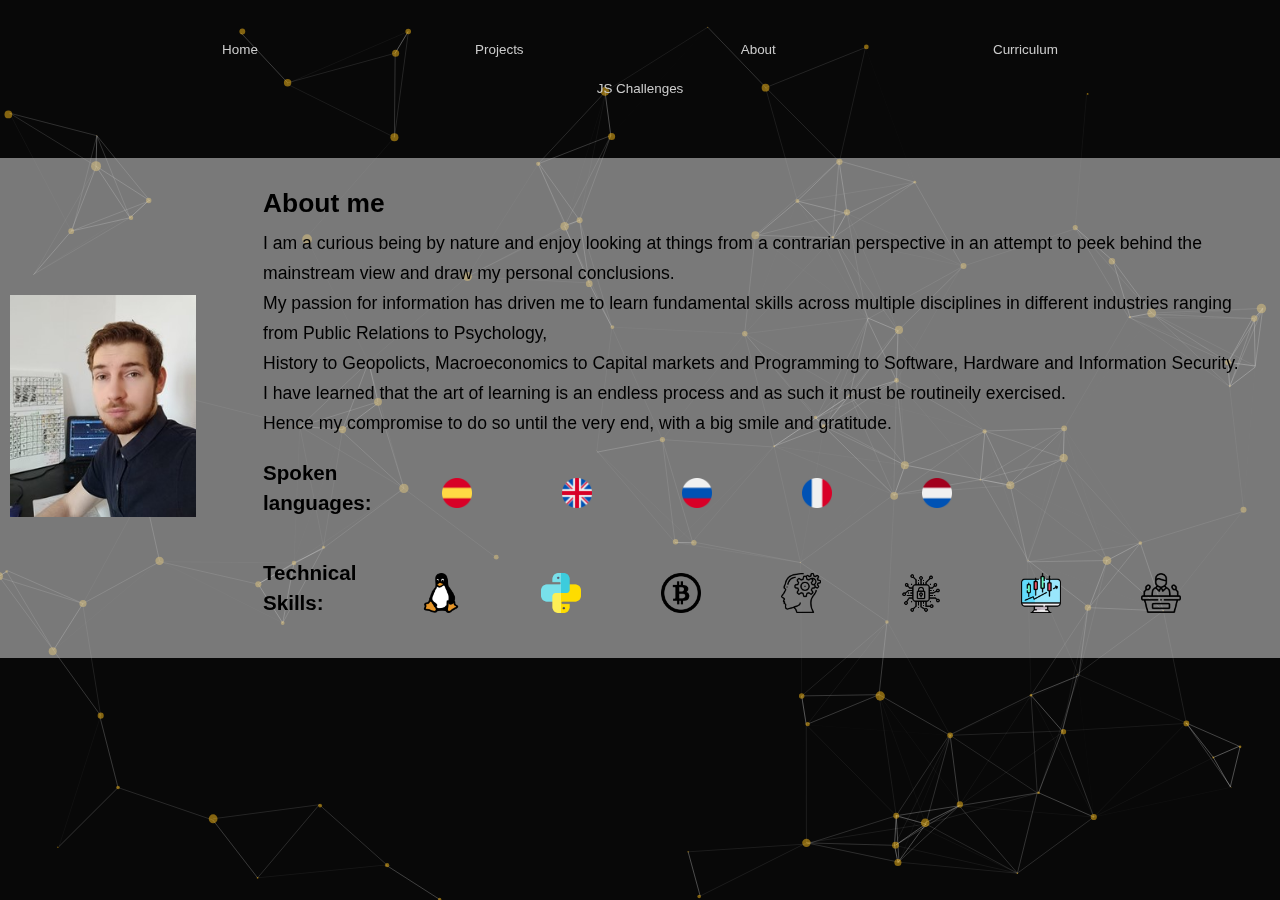
<file: about.html>
<!DOCTYPE html>
<html lang="en">
<head>
  <meta charset="UTF-8">
  <meta name="viewport" content="width=device-width, initial-scale=1.0">
  <link rel="stylesheet" href="./css/test.css" type="text/css" >

  <title>ABOUT | PM</title>
</head>

<body>

  <showcase id="particles-js">

    <header id="header">
      <div class="row-0"></div>

      <nav class="nav-bar">
        <ul>
          <li><a href="./index.html">Home</a></li>
          <li><a href="./projects.html">Projects</a></li>
          <li><a href="./about.html">About</a></li>
          <li><a href="./curriculum.html">Curriculum</a></li>
          <li><a href="./jschallenges.html">JS Challenges</a></li>
        </ul>
      </nav>

      <div class="about-container">
        <div class="image">
          <img src="./img/Picture1.jpg" alt="That's me" title="thats me">
        </div>
        <div class="about">
          <h2>About me</h2>
          <p>I am a curious being by nature and enjoy looking at things from a contrarian perspective in an attempt to peek behind the mainstream view and draw my personal conclusions.
            <br>My passion for information has driven me to learn fundamental skills across multiple disciplines in different industries ranging from
              Public Relations to Psychology, <br>History to Geopolicts, Macroeconomics to Capital markets and Programming to Software, Hardware and Information Security.
            <br> I have learned that the art of learning is an endless process and as such it must be routineily exercised. 
            <br>Hence my compromise to do so until the very end, with a big smile and gratitude. 
          </p>

          <div class="languages">
            <h3>Spoken languages: </h3>
            <img src="./img/spain.png" alt="spanish" title="spanish">
            <img src="./img/uk.png" alt="english" title="english">
            <img src="./img/russia.png" alt="russian" title="russian">
            <img src="./img/france.png" alt="french" title="french">
            <img src="./img/netherlands.png" alt="spanish" title="dutch">
            <!-- <div>Icons made by <a href="https://www.freepik.com" title="Freepik">Freepik</a> from <a href="https://www.flaticon.com/" title="Flaticon">www.flaticon.com</a></div> -->
          </div>
          <br>
          <div class="skills">
            <h3>Technical Skills: </h3>
            <img src="./img/linux.png" alt="linux systems" title="linux">
            <img src="./img/python.png" alt="python" title="python">
            <img src="./img/bitcoin.png" alt="bitcoin" title="cryptocurrency">
            <img src="./img/thinking.png" alt="psychology" title="critical thinking">
            <img src="./img/cyber-security.png" alt="cyber security" title="InfoSec">
            <img src="./img/stock.png "alt="trading" title="stock trading">
            <img src="./img/conference.png" alt="public speaking" title="public relations">

            <!-- <div>Icons made by <a href="https://www.freepik.com" title="Freepik">Freepik</a> from <a href="https://www.flaticon.com/" title="Flaticon">www.flaticon.com</a></div> -->
          </div>
      
        </div>
      </div>
    </header>

  </showcase>

</body>

</html>

<!-- <script src="javascript/typewriter.js"></script> -->

<script src="javascript/bot.js"></script>

<script src="./javascript/particles.js"></script>

<script src="./javascript/app.js"></script>
</file>
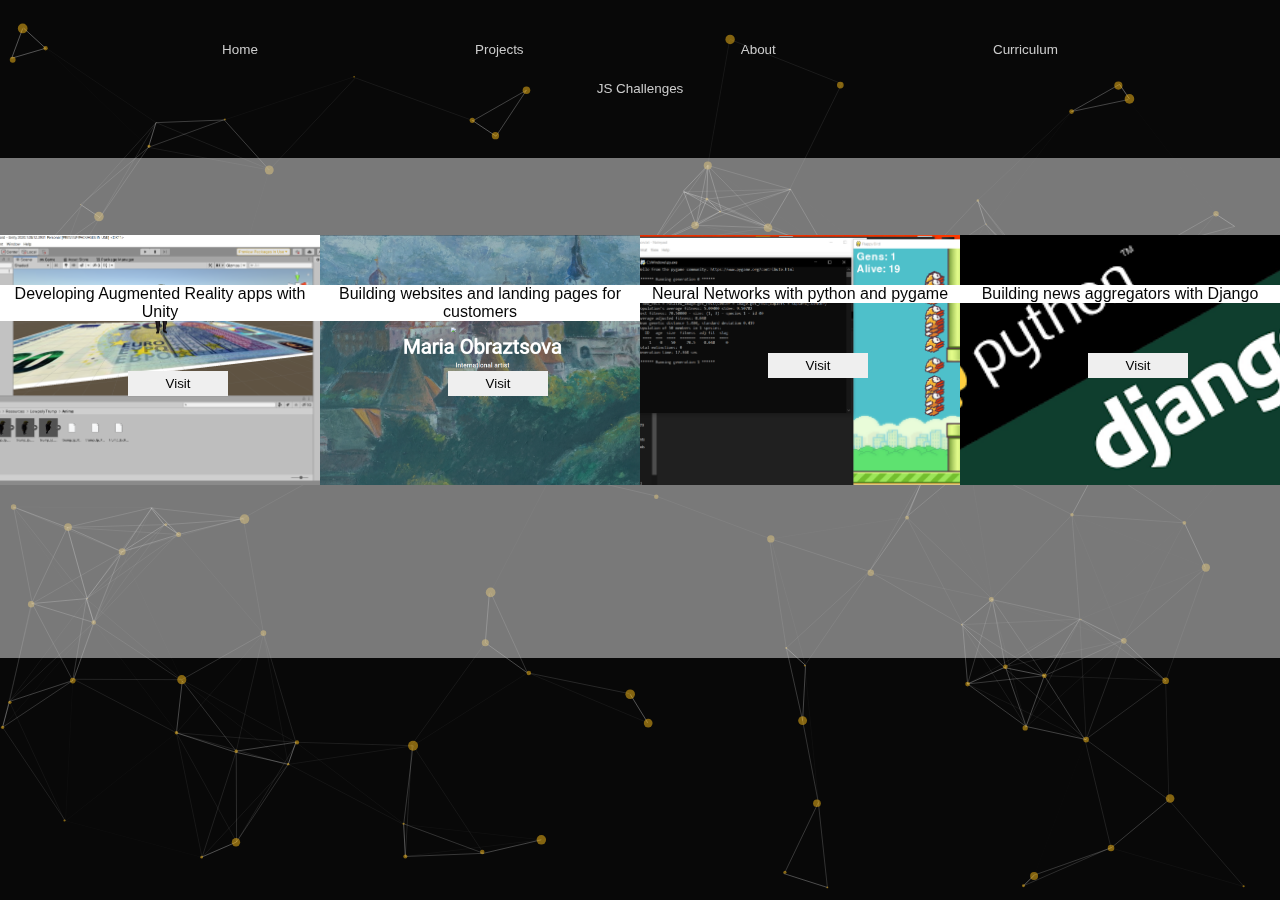
<file: projects.html>
<!DOCTYPE html>
<html lang="en">
<head>
  <meta charset="UTF-8">
  <meta name="viewport" content="width=device-width, initial-scale=1.0">
  <link rel="stylesheet" href="./css/test.css" type="text/css" >
  <title>PROJECTS | PM</title>
</head>

<body>

  <showcase id="particles-js">

    <header id="header">
      <div class="row-0"></div>

      <nav class="nav-bar">
        <ul>
          <li><a href="./index.html">Home</a></li>
          <li><a href="./projects.html">Projects</a></li>
          <li><a href="./about.html">About</a></li>
          <li><a href="./curriculum.html">Curriculum</a></li>
          <li><a href="./jschallenges.html">JS Challenges</a></li>
        </ul>
      </nav>



      <div class="projects-container">
          
        <div class="project-1"  >
              <p class="project-description">Developing Augmented Reality apps with Unity</p>
              <a href="./project_folder/unity.html" ><button>Visit</button></a>
          
        </div>

        <div class="project-2">
            <p class="project-description">Building websites and landing pages for customers</p>
            <a href="./project_folder/websites.html" ><button>Visit</button></a>
        </div>

        <div class="project-3">
            <p class="project-description">Neural Networks with python and pygame</p>
            <a href="./project_folder/neuralnetworks.html"><button>Visit</button></a>
        </div>

        <div class="project-4">
            <p class="project-description">Building news aggregators with Django</p>
            <a href="./project_folder/servers.html" ><button>Visit</button></a>        
        </div>

        
 
      </div>
      

    </header>

  </showcase>

</body>

</html>


<script src="javascript/bot.js"></script>

<script src="./javascript/particles.js"></script>

<script src="./javascript/app.js"></script>

<script>

document.getElementsByClassName("project-1").onclick = function () {
  location.href = './home.html'
}

</script>
</file>
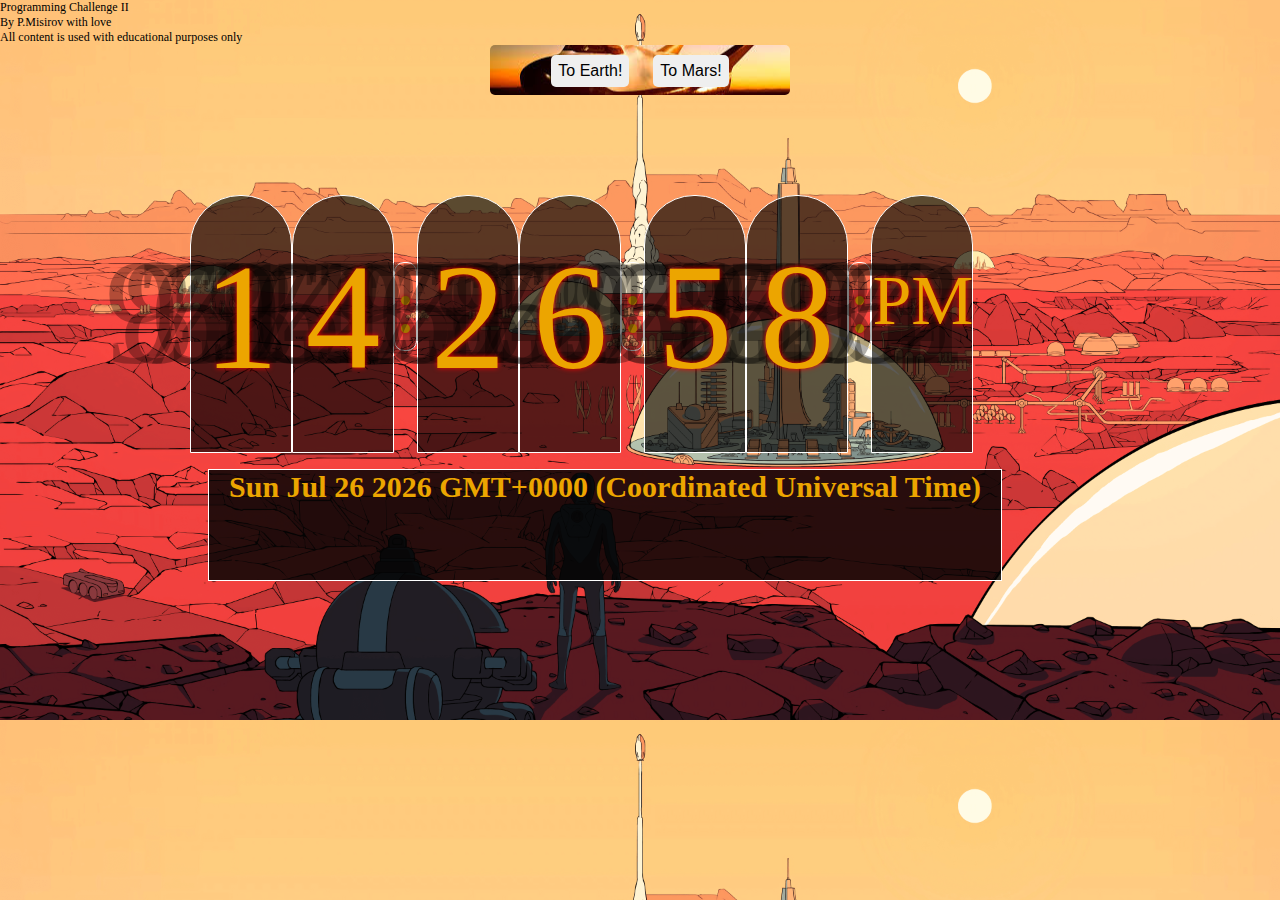
<file: Challenge_2/index_2.html>
<!DOCTYPE html>
<html lang="en">
<head>
    <meta charset="UTF-8">
    <meta http-equiv="X-UA-Compatible" content="IE=edge">
    <meta name="viewport" content="width=device-width, initial-scale=1.0">
    <link href="./css/style.css" rel="stylesheet">
    <script src="./javascript/javascript.js" defer></script>
    <title>Document</title>
</head>
<body>
<p id="author">Programming Challenge II<br>By P.Misirov with love <br>All content is used with educational purposes only</p>

    <div id="theme">
        <button onclick="changeToEarth()" >To Earth!</button>
        <button onclick="changeToMars()" >To Mars!</button>
    </div>

    <div class="container">

        <div class="tube">
            <p></p>
            <div id="hour1"></div>
        </div>
        
        <div class="tube">
            <p></p>
            <div id="hour2"></div>
            
        </div>
<!-- Separator -->
        <div class="separator">
            <p>:</p>
        </div>
<!-- Separator -->

        <div class="tube">
            <p></p>
            <div id="minute1"></div>
        </div>
        
        <div class="tube">
            <p></p>
            <div id="minute2"></div>
        </div>

<!-- Separator -->
        <div class="separator">
            <p>:</p>
        </div>
<!-- Separator -->

        <div class="tube">
            <p></p>
            <div id="second1"></div>
        </div>
        
        <div class="tube">
            <p></p>
            <div id="second2"></div>
        </div>

<!-- Separator -->
        <div class="separator">
            <p>:</p>
        </div>
<!-- Separator -->

        <div class="tube">
            <p></p>
            <div id="am-pm"></div>
        </div>
        
        <div class="base">
            <h1 id="date"></h1>
        </div>
        

        
    </div>
  
</body>

</html>
</file>
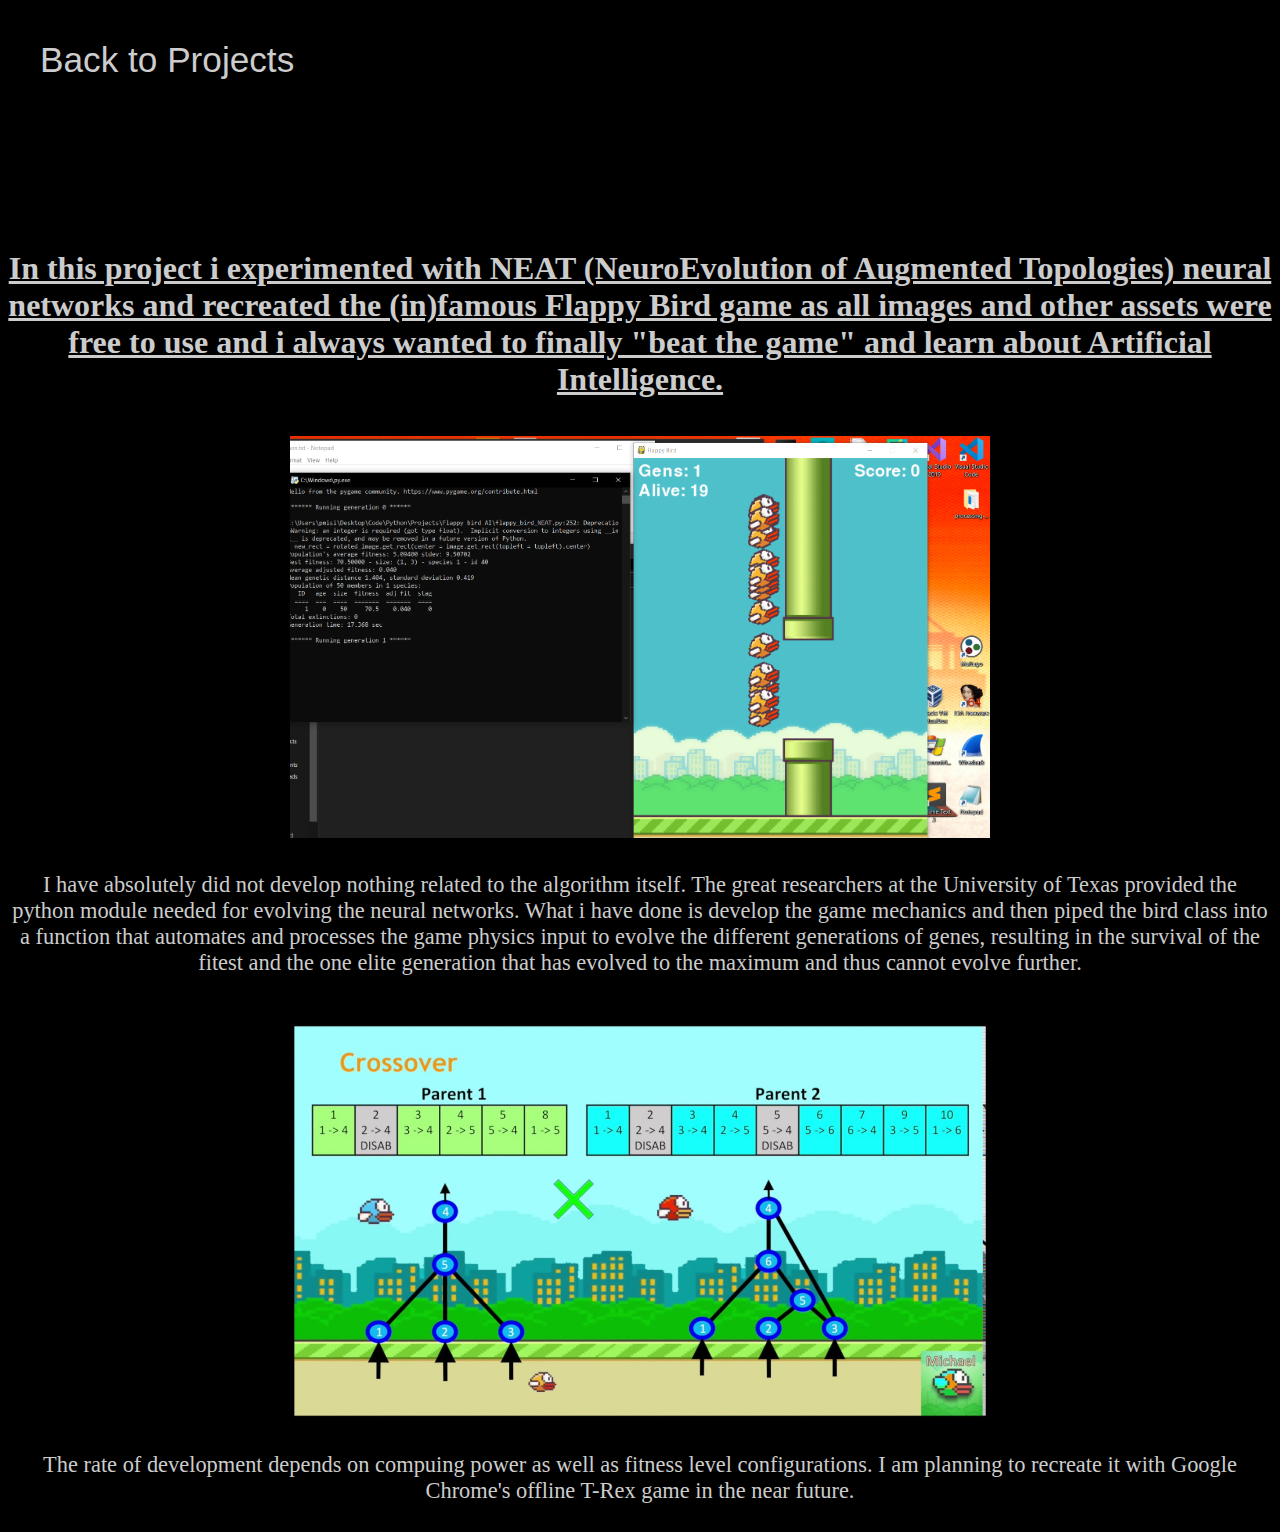
<file: project_folder/neuralnetworks.html>
<!DOCTYPE html>
<html lang="en">
<head>
  <meta charset="UTF-8">
  <meta name="viewport" content="width=device-width, initial-scale=1.0">
  <link rel="stylesheet" href="../css/projects_style.css" type="text/css" >

  <title>PROJECTS | PM</title>
</head>

<body>




      <nav class="nav-bar">
        <ul>
          <li><a href="../projects.html">Back to Projects</a></li>
        </ul>
      </nav>

      <div class="projects-container">
        
        <h1>In this project i experimented with NEAT (NeuroEvolution of Augmented Topologies) neural networks and recreated the (in)famous Flappy Bird game as all images and other 
          assets were free to use and i always wanted to finally "beat the game" and learn about Artificial Intelligence.   </h1>
        <br>
        <img class="flappy" src="../img/Screenshot (123).png">
        <p> I have absolutely did not develop nothing related to the algorithm itself. The great researchers at the University of Texas provided the python module needed for evolving the neural networks. What i have done is develop 
          the game mechanics and then piped the bird class into a function that automates and processes the game physics input to evolve the different generations of genes, resulting in the survival of
          the fitest and the one elite generation that has evolved to the maximum and thus cannot evolve further. </p>
        <br>
        <img class="neat" src="../img/neat.jpg">
        <p>The rate of development depends on compuing power as well as fitness level configurations. I am planning to recreate it with Google Chrome's offline T-Rex game in the near future. </p>
        <br>
      </div>



</body>

</html>
</file>
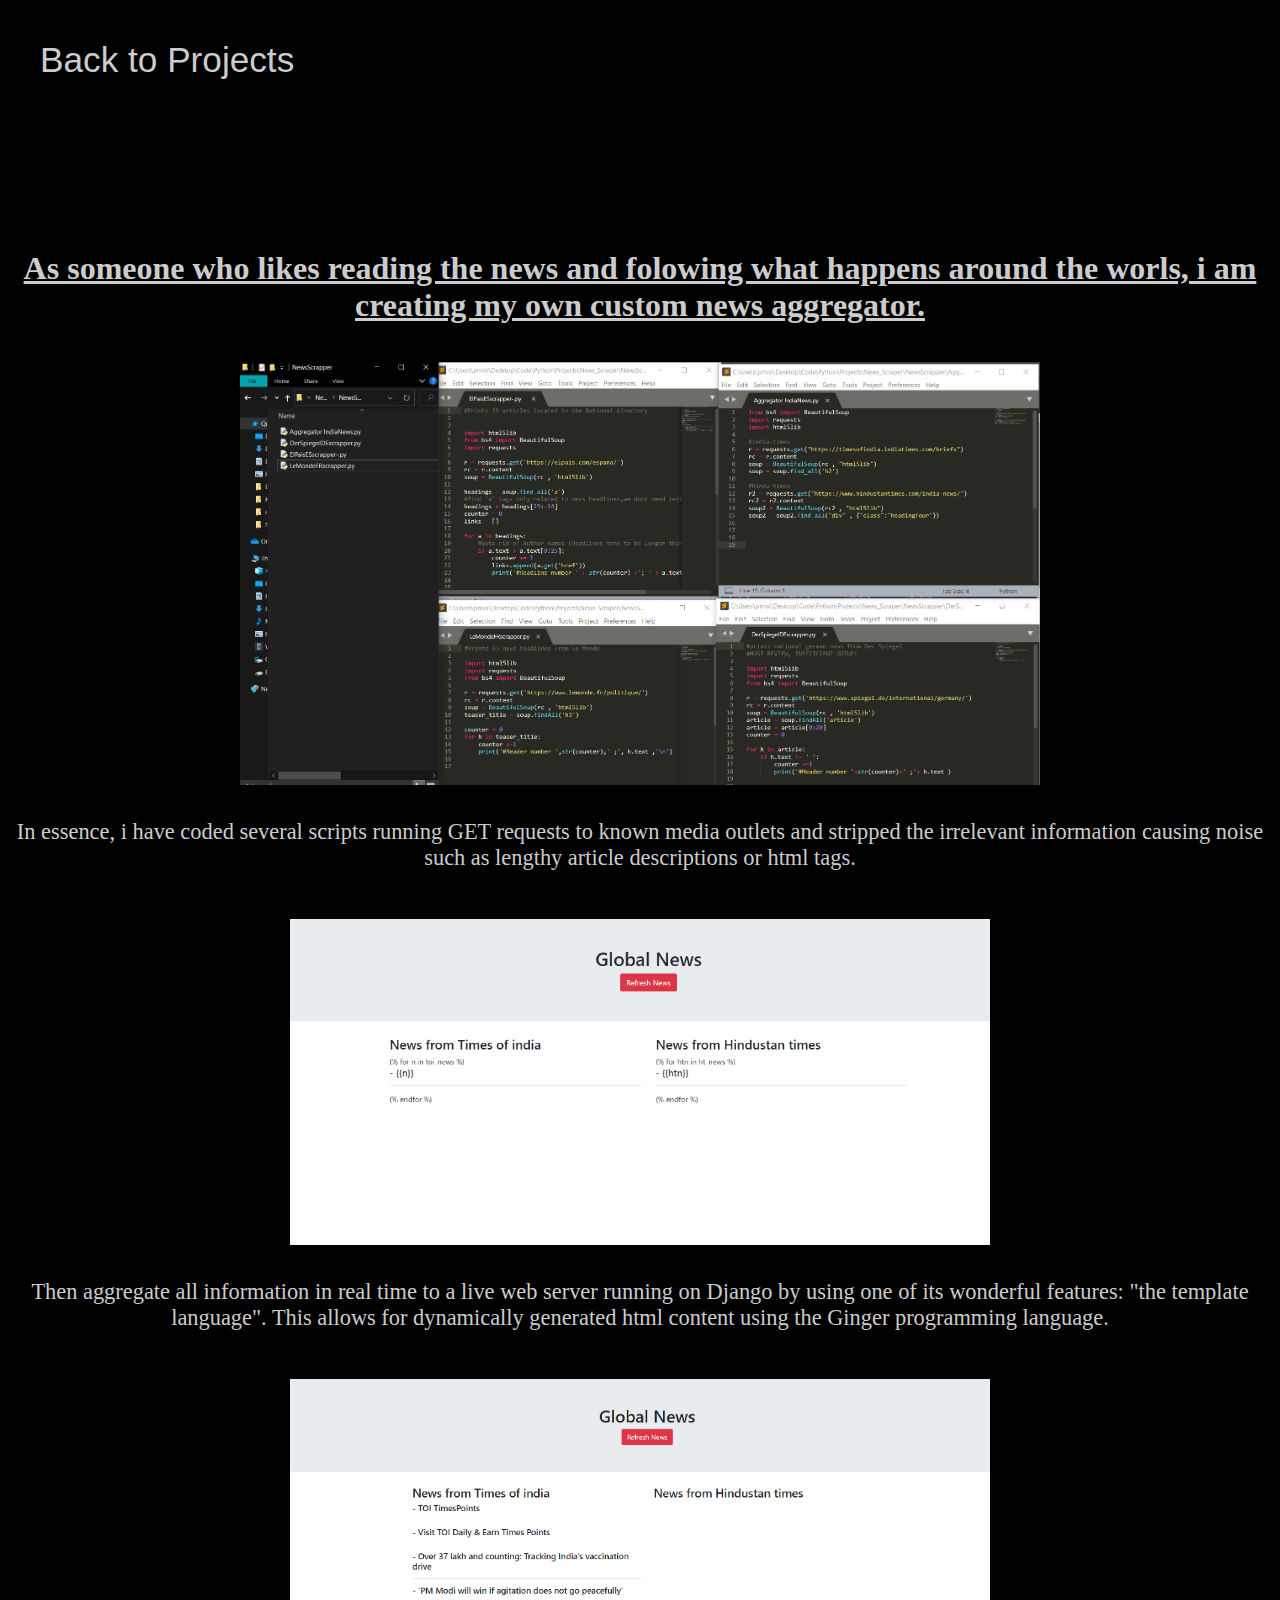
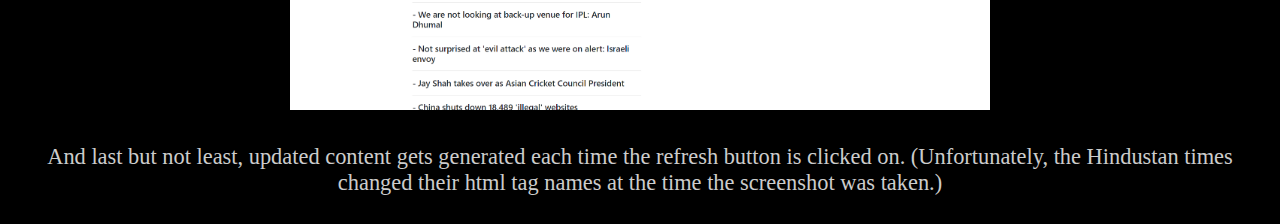
<file: project_folder/servers.html>
<!DOCTYPE html>
<html lang="en">
<head>
  <meta charset="UTF-8">
  <meta name="viewport" content="width=device-width, initial-scale=1.0">
  <link rel="stylesheet" href="../css/projects_style.css" type="text/css" >

  <title>PROJECTS | PM</title>
</head>

<body>




      <nav class="nav-bar">
        <ul>
          <li><a href="../projects.html">Back to Projects</a></li>
        </ul>
      </nav>

      <div class="projects-container">
        
        <h1> As someone who likes reading the news and folowing what happens around the worls, i am creating my own custom news aggregator.</h1>
        <br>
        <img class="scrapper" src="../img/scrapper.png">
        <p> 
          In essence, i have coded several scripts running GET requests to known media outlets and stripped the irrelevant information causing noise such as lengthy article
          descriptions or html tags. </p>
        <br>
        <img class="django-1" src="../img/django-1.png">
        <p>Then aggregate all information in real time to a live web server running on Django by using one of its wonderful features: "the template language". This allows for dynamically 
          generated html content using the Ginger programming language. 
        </p> 

        <br>
        <img class="django-2" src="../img/django-2.png">
        <p>And last but not least, updated content gets generated each time the refresh button is clicked on. (Unfortunately, the Hindustan times changed their html tag names
           at the time the screenshot was taken.) </p>
        <br>
  
      </div>



</body>

</html>
</file>
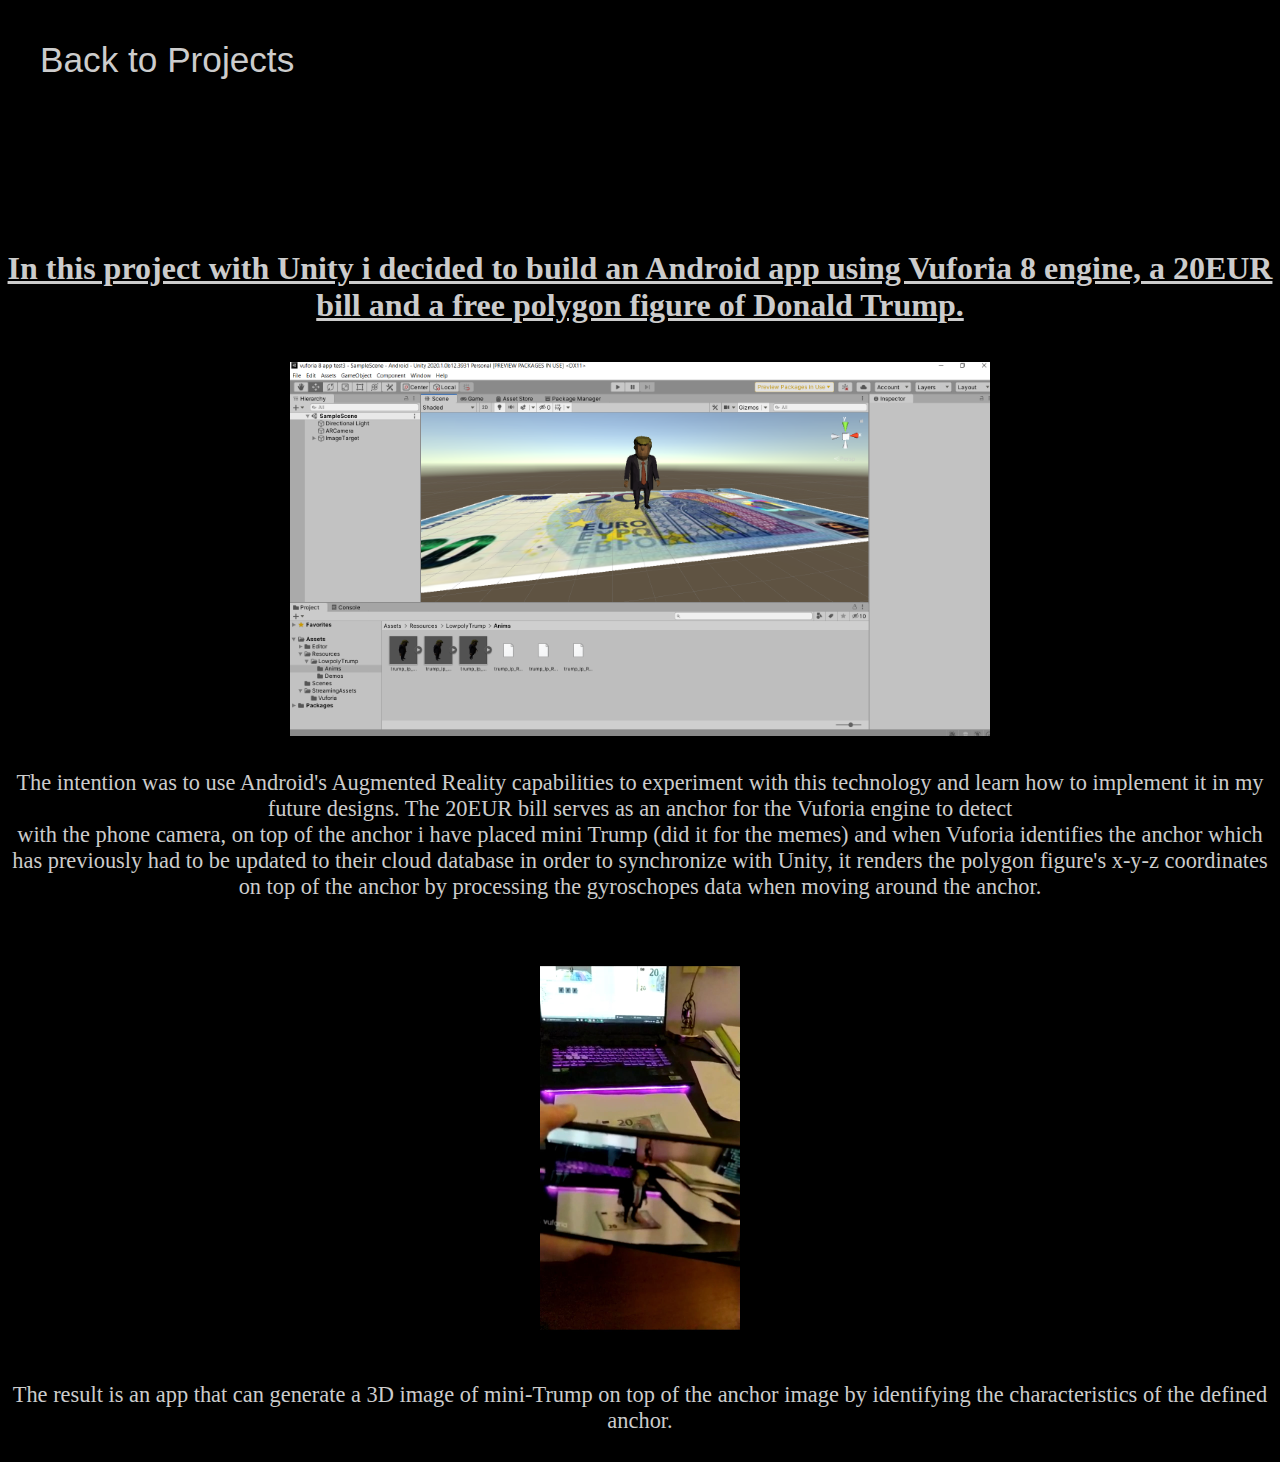
<file: project_folder/unity.html>
<!DOCTYPE html>
<html lang="en">
<head>
  <meta charset="UTF-8">
  <meta name="viewport" content="width=device-width, initial-scale=1.0">
  <link rel="stylesheet" href="../css/projects_style.css" type="text/css" >

  <title>PROJECTS | PM</title>
</head>

<body>




      <nav class="nav-bar">
        <ul>
          <li><a href="../projects.html">Back to Projects</a></li>
        </ul>
      </nav>

      <div class="projects-container">
        
        <h1>In this project with Unity i decided to build an Android app using Vuforia 8 engine, a 20EUR bill and a free polygon figure of Donald Trump.</h1>
        <br>
        <img class="unity" src="../img/Screenshot (124).png">
        <p>The intention was to use Android's Augmented Reality capabilities to experiment with this technology and learn how to implement it in my future designs. The 20EUR bill serves as an anchor
         for the Vuforia engine to detect<br> with the phone camera, on top of the anchor i have placed mini Trump (did it for the memes) and when Vuforia identifies the anchor which has previously had
         to be updated to their cloud database in order to synchronize with Unity, it renders the polygon figure's x-y-z coordinates on top of the anchor by processing the gyroschopes data when moving around the anchor.</p>
        <br>
        <img class="vuforia" src="../img/vuforia.jpeg">
        <p>The result is an app that can generate a 3D image of mini-Trump on top of the anchor image by identifying the characteristics of the defined anchor. </p>
        <br>
      </div>



</body>

</html>


<script src="../javascript/particles.js"></script>

<script src="../javascript/app.js"></script>
</file>
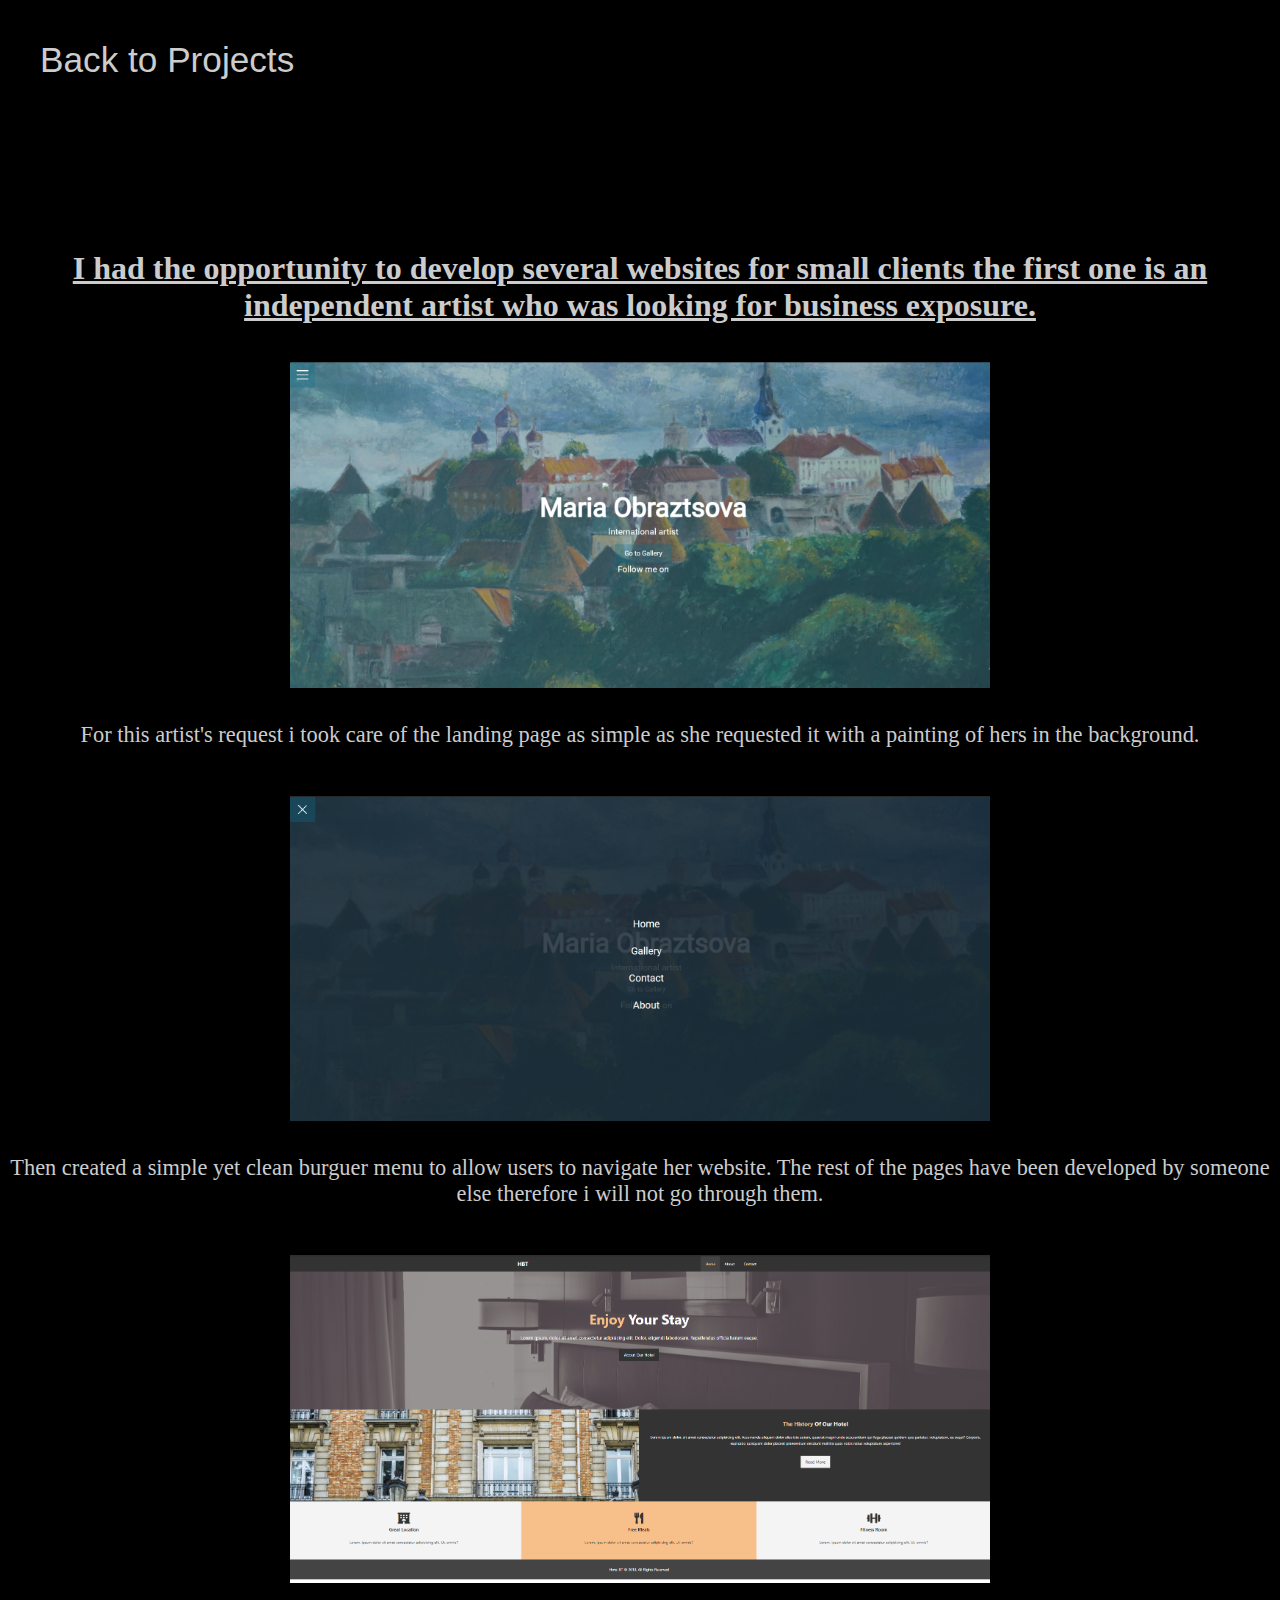
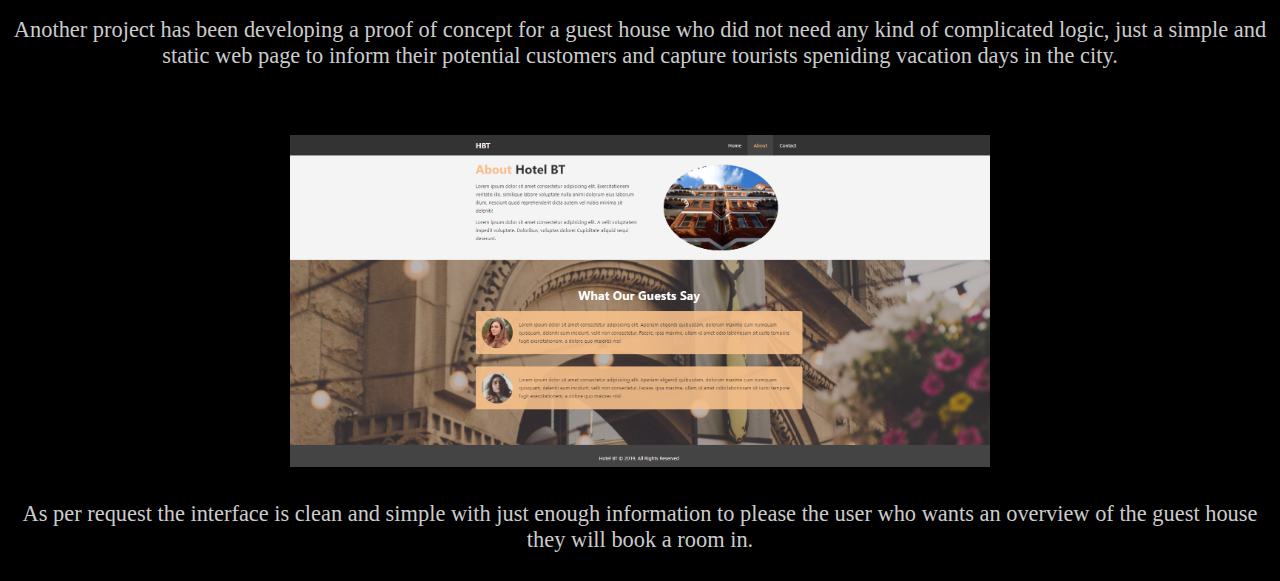
<file: project_folder/websites.html>
<!DOCTYPE html>
<html lang="en">
<head>
  <meta charset="UTF-8">
  <meta name="viewport" content="width=device-width, initial-scale=1.0">
  <link rel="stylesheet" href="../css/projects_style.css" type="text/css" >

  <title>PROJECTS | PM</title>
</head>

<body>




      <nav class="nav-bar">
        <ul>
          <li><a href="../projects.html">Back to Projects</a></li>
        </ul>
      </nav>

      <div class="projects-container">
        
        <h1> I had the opportunity to develop several websites for small clients the first one is an independent artist who was looking for business exposure. </h1>
        <br>
        <img class="maroz" src="../img/maroz.png">
        <p> 
          For this artist's request i took care of the landing page as simple as she requested it with a painting of hers in the background. </p>
        <br>
        <img class="maroz-2" src="../img/maroz-2.png">
        <p>Then created a simple yet clean burguer menu to allow users to navigate her website. The rest of the pages have been developed by someone else therefore i will not go through them.</p> 

        <br>
        <img class="hotel" src="../img/hotel.png">
        <p>Another project has been developing a proof of concept for a guest house who did not need any kind of complicated logic, just a simple and static web page 
          to inform their potential customers and capture tourists speniding vacation days in the city. </p>
        <br>
        <br>
        <img class="hotel-2" src="../img/hotel-2.png">
        <p>As per request the interface is clean and simple with just enough information to please the user who wants an overview of the guest house they will book a room in. </p>
        <br>
      </div>



</body>

</html>
</file>
<file: css/test.css>
* {
  margin: 0;
  padding:0;
}



#header {
position: absolute;
width: 100%;

}


.row-0 {
  padding: 10px;
  /* background-color: aqua; */
}

.nav-bar {
  margin: 10px;
  margin-bottom: 50px;
  color: #ccc;
  font-size: 0.7em;
  font-family: 'Segoe UI', Tahoma, Geneva, Verdana, sans-serif;
  /* background-color: coral; */
}
  .nav-bar a {
    text-decoration: none;
    color: inherit;
  }
  .nav-bar a:hover {
    color:rgb(224, 165, 0);
  }
  .nav-bar li {
    display: inline-block;
    padding: 7px;
    margin: 5px 100px;

    text-align: center;
    font-size: 1.2em;
  } 
  .nav-bar ul {
    text-align: center;
}




.bot-container {
  text-align: center;
  margin: auto;
  padding: 20px;
  display: block;
  width: 50%;
  height: 200px;
  position: relative;
  border-style: none inset;

  /* background-color: blue; activate for debugging */
} 



#bot-response {
  margin-top: 20px;
  font-family: 'Segoe UI', Tahoma, Geneva, Verdana, sans-serif;
  font-size: 0.7em;
  color: rgb(255, 255, 255);

  /* background-color: blueviolet; */
}


#bot-question {
  margin: auto;
  text-align: center;

  /* background-color: cornflowerblue; */
}
.content  p{
  margin-top: 100px;
  text-align: center;
  font-size: 20px;
  font: 1em sans-serif;
  color: rgb(23, 162, 172);

  /* background-color: cyan; */
}

input[type=text] {
  width: 200px;
  outline: none;
  box-sizing: border-box;
  border: 2px solid #ccc;
  border-radius: 4px;
  font-size: 16px;
  background-color: white;
  padding: 10px 8px 10px 10px;
  transition: width 0.4s ease-in-out;

  text-align: center;

}

input[type=text]:focus {
  width: 25%;
}


/* .typewriter {
  text-align: center;
  font-size: 1em
} */
.footer {
  position: fixed;
  display: inline-block;
  bottom: 10px;
  left: 44%;
  font-size: 0.9em;
  font-family: 'Segoe UI', Tahoma, Geneva, Verdana, sans-serif;
  color: rgb(41, 149, 182);
  background-color:rgba(41, 149, 182, 0.096);
}

/* ---- particles.js container ---- */

#particles-js{
  width: 100%;
  height: 100%;
  background-color: #080808;
  background-size: cover;
  background-position: 50% 50%;
  background-repeat: no-repeat;
  position: fixed;
}



.grow {
  color: #ffffff;
  opacity: 0.7;
  border-radius: 10px;
  height: 35px;
  width: 175px;
  margin:50px auto;
  transition: height 0.5s;
  -webkit-transition: height 0.5s;
  text-align: center;
  overflow: hidden;
  font: 20px;
}

.grow:hover {
  height: 145px;
}
.grow ul {
  margin-top: 10px;
  
}
.grow li {
  font-size: 20px;
  margin-top: 8px;
}


/* ABOUT section */

.about-container {
  background-color: rgba(204, 204, 204, 0.582);
  height: 500px;
  display: flex;
  flex-flow: row nowrap;

}

.about {
  display: inline-block;
  text-align: left;
  line-height: 30px;
  margin: 20px;
  padding: 10px;
  font-family: 'Segoe UI', Tahoma, Geneva, Verdana, sans-serif;
  font-size: 1.1em ;
  color: #000000;
  font-weight:440;
  
} .about h2 {
  margin-bottom: 10px;
}


.image {
  display: inline-block;
  width: 25%;
  margin:auto;

} .image img {
  width: 80%;
  margin: 10px;
  border-style:hidden;
}



.languages {
  display: inline-flex;
  margin-top: 20px;
  width: 70px;
  height: 70px;

} .languages img {
  margin: 20px;
  padding-left:50px;
} 
.skills {
  display: inline-flex;
  margin-top: 30px;
  width: 70px;
  height: 70px;
}.skills img {
  margin: 15px;
  padding-left:50px;
} 


/* PROJECTS section */

.projects-container {
  background-color: rgba(204, 204, 204, 0.582);
  height: 500px;
  display: flex;
  flex-flow: row nowrap;
}
.project-1  {
  margin-top: 6%;
  width: 50%;
  height: 50%;
  background:url("../img/Screenshot\ \(124\).png") center;
  background-size: cover;
}
.project-2 {
  margin-top: 6%;
  width: 50%;
  height: 50%;
  background:url("../img/maroz.png") center;
  background-size: cover;
}
.project-3 {
  margin-top: 6%;
  width: 50%;
  height: 50%;
  background:url("../img/Screenshot\ \(123\).png");
  background-size: cover;}
.project-4 {
  margin-top: 6%;
  width: 50%;
  height: 50%;
  background:url("../img/django.png") center;
  background-size: cover;}

.project-description {
  font-size: 1em;
  font-family: 'Segoe UI', Tahoma, Geneva, Verdana, sans-serif;
  text-align: center;
  margin:50px auto;
  background-color: rgb(255, 255, 255);
  color: rgb(5, 5, 5);
}

button {
  text-align: center;
  border:none;
  width: 100px;
  padding:5px;
  margin-left:40%;
} button:hover {
  background-color: lawngreen;
}
</file>
<file: Challenge_2/css/style.css>
* {
    margin: 0;
    padding: 0;
}

body {
	font-family: 'Nixie One', cursive;
	background-image: url("../img/mars.jpg") ;
    background-size:100%;
}

h1 {
	text-shadow:3px red;  
	color: rgba(236,165,0,1);
	font-size: 30px;
}

#theme{
    margin: auto;
    text-align: center;
    background-image: url("../img/spaceship.jpg");
    background-position: center;
    width: 300px;
    height: 50px;
    border-radius: 5px;
    }
    button{
        padding: 7px;
        font-size: 1em;
        border-radius: 5px;
        border: none;
        margin: 10px;
    }
    button:hover {
        background-color:greenyellow ;
    }

#am-pm{
    margin-top: 30px;
    font-size: 70px;

}

.container { 
    width: 900px;
    height: 500px;
    margin: auto;
    text-align: center;
    margin-top: 100px;
}

.tube {	
    background-color: rgba(3, 3, 3, 0.651);
	font-size: 150px;
	color: rgba(0,0,0,0.3);
	width: 100px;
	height: 226px;
	text-align: center;
	float: left;
	border: 1px solid white;
	border-radius: 50px 50px 0 0;
	padding-top: 30px;
}

.tube p:before {
   content: "123456789";
   letter-spacing: -90px;

}

.tube p {
	text-align: center;
	margin-left: -33px;
}

.tube div {
	position: relative;
	top: -167px;

	 text-shadow: 0px 0px 5px red;  
	color: rgba(236,165,0,1);
}

.separator {
	float: left;
	text-shadow: 0px 0px 5px red;  
	color: rgba(236,165,0,1);
	font-size: 76px;
	border: 1px solid white;
	border-radius: 10px;
	margin-top: 67px;
}


.base {
    background-color: rgba(3, 3, 3, 0.849);
	border: 1px solid white;
	clear: both;
	height: 110px;
	margin-top: 16px;
	float: left;
	width: 88%;
  margin-left: 2%;
  margin-right: 2%;

}

#author{
    font-size: 12px;
}


.container:hover {
    animation: shake 0.82s cubic-bezier(.36,.07,.19,.97) both;
    transform: translate3d(0, 0, 0);
    backface-visibility: hidden;
    perspective: 1000px;
  }
  
  @keyframes shake {
    10%, 90% {
      transform: translate3d(-1px, 0, 0);
    }
    
    20%, 80% {
      transform: translate3d(2px, 0, 0);
    }
  
    30%, 50%, 70% {
      transform: translate3d(-4px, 0, 0);
    }
  
    40%, 60% {
      transform: translate3d(4px, 0, 0);
    }
  }
</file>
<file: css/projects_style.css>
* {
  margin: 0;
  padding:0;
  background-color: black;

}


.nav-bar {
  margin: 20px;
  margin-bottom: 150px;
  color: #ccc;
  font-family: 'Segoe UI', Tahoma, Geneva, Verdana, sans-serif;
}
  .nav-bar a {
    text-decoration: none;
    color: inherit;
  }
  .nav-bar a:hover {
    color:rgb(224, 165, 0);
  }
  .nav-bar li {
    display: block;
    padding: 20px;
    font-size: 2.2em;
  } 


  
.projects-container {
text-align: center;
}

p {
  color: #ccc;
  font-size: 1.4em;
  text-align: center;
  margin: 10px;
}

img {
  margin:20px 0;
}

h1 {
  color: #ccc;
  text-decoration: underline;
}

a {
  text-decoration: none;
}

.unity  {
  width: 700px;
  height: 20%;

}

.vuforia {
  width: 200px;
  height: 20%;
  align-items: center;
}

.flappy {
  width: 700px;
  height: 20%;
}

.neat {
  width: 700px;
  height: 20%;
}
.maroz {
  width: 700px;
  height: 20%;
}

.maroz-2 {
  width: 700px;
  height: 20%;
}
.hotel {
  width: 700px;
  height: 20%;
}

.hotel-2 {
  width: 700px;
  height: 20%;
}
.scrapper {
  width: 800px;
  height: 20%;
}
.django-1 {
  width: 700px;
  height: 20%;
}

.django-2 {
  width: 700px;
  height: 20%;
}
</file>
